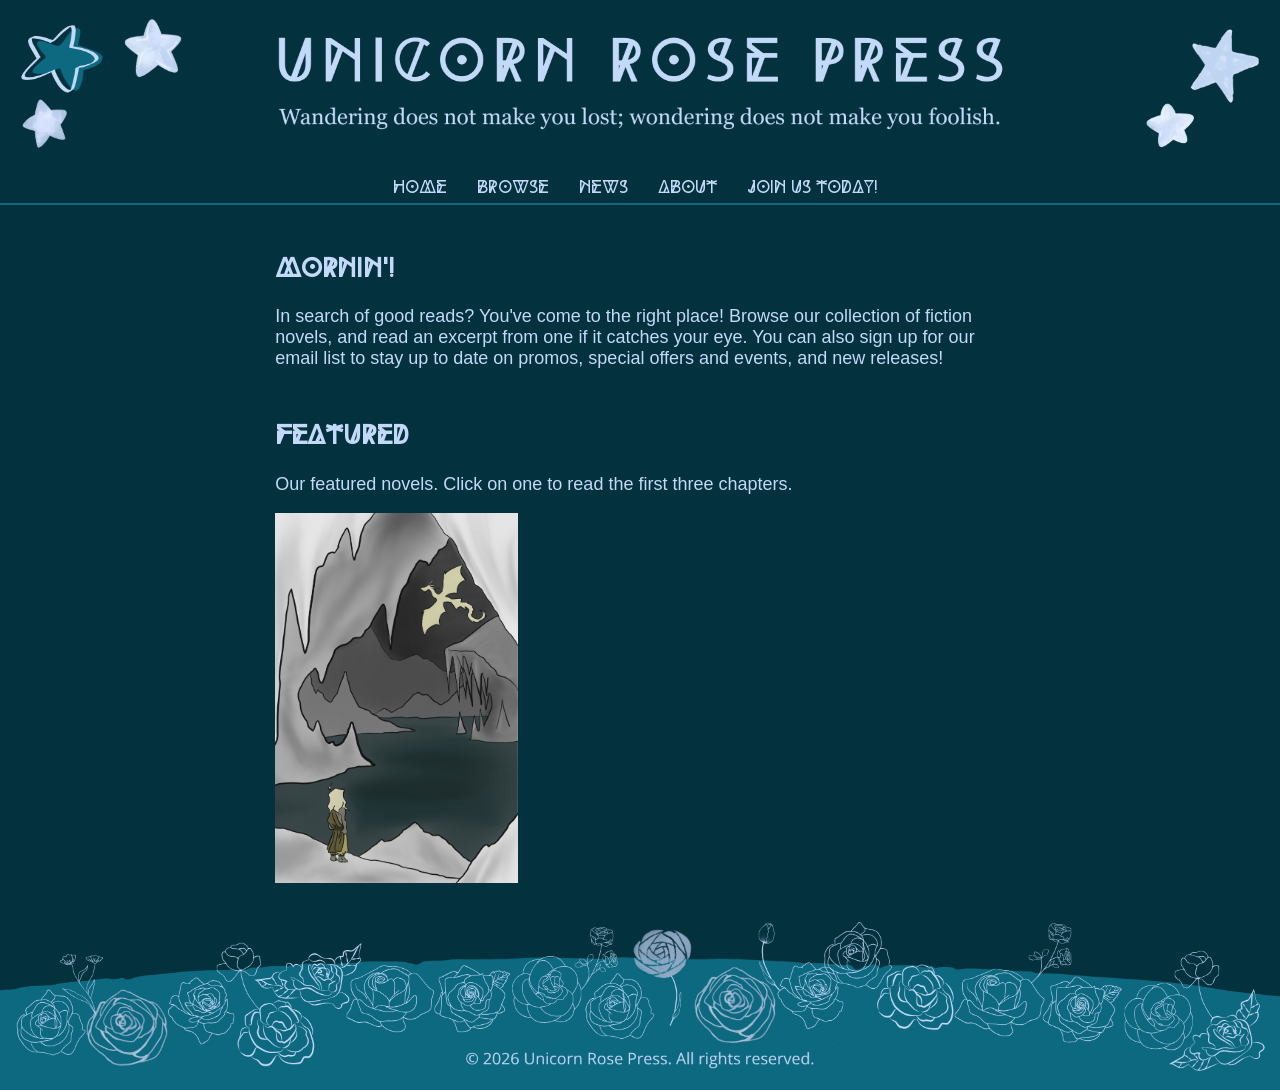
<file: index.html>
<!DOCTYPE html>
<html>
    <head>
        <meta charset="UTF-8">
        <title>Unicorn Rose Press</title>
        <link rel="stylesheet" href="css/rose.css">
    </head>

    <body>
        <header>
            <img src="imgs/Header.png" alt="unicorn rose press page header">
        </header>

        <div class="sticky">
            <nav>
                <ul>
                    <li><a href="index.html">Home</a></li>
                    <li><a href="browse.html">Browse</a></li>
                    <li><a href="news.html">News</a></li>
                    <li><a href="about.html">About</a></li>
                    <li><a href="join.html">Join Us Today!</a></li>
                </ul>
            </nav>
        </div>

        <main>
            <section id="mornin">
                <h2>Mornin&apos;!</h2>
                <p>
                    In search of good reads? You&apos;ve come to the right
                    place! Browse our collection of fiction novels, and read
                    an excerpt from one if it catches your eye. You can also
                    sign up for our email list to stay up to date on promos,
                    special offers and events, and new releases!
                </p>
            </section>

            <section id="featured">
                <h2>Featured</h2>
                <p>
                    Our featured novels. Click on one to read the first three chapters.
                </p>
                <div class="gallery">
                    <img src="imgs/DragonBlood.png" alt="dragon blood front cover">
                </div>
            </section>
        </main>

        <footer>
            <img src="imgs/Footer.png" alt="footer with copyright">
        </footer>

        <script src="js/rose.js"></script>
    </body>
</html>
</file>
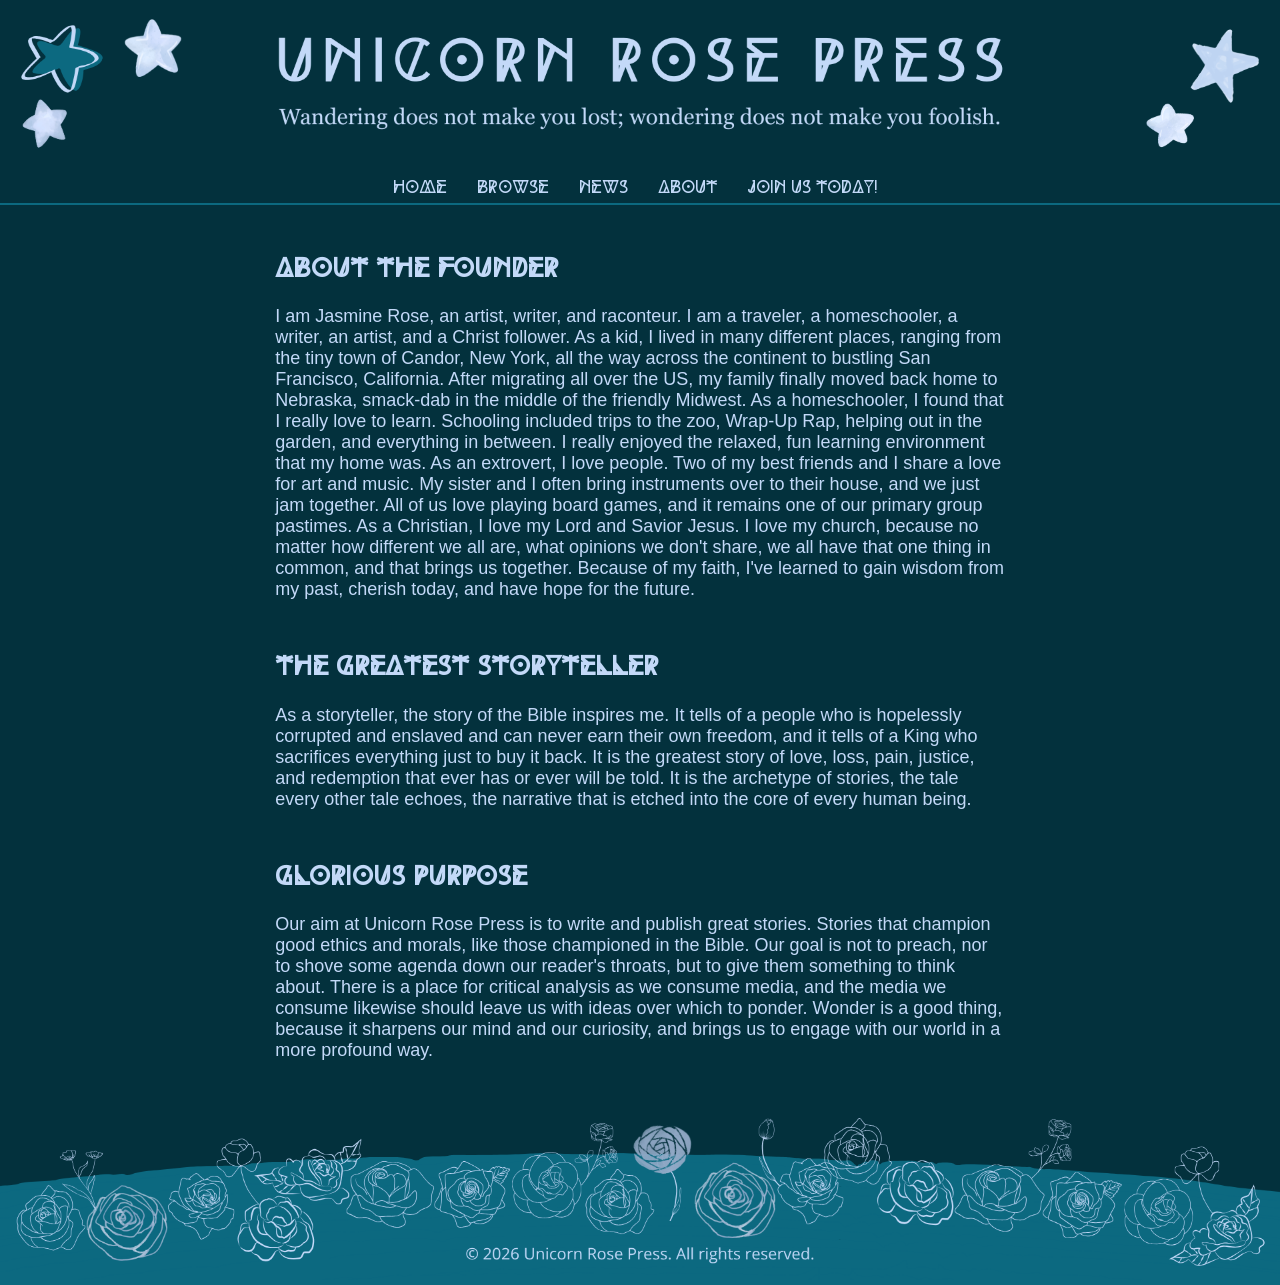
<file: about.html>
<!DOCTYPE html>
<html>
    <head>
        <meta charset="UTF-8">
        <title>Unicorn Rose Press</title>
        <link rel="stylesheet" href="css/rose.css">
    </head>

    <body>
        <header>
            <img src="imgs/Header.png" alt="unicorn rose press page header">
        </header>

        <div class="sticky">
            <nav>
                <ul>
                    <li><a href="index.html">Home</a></li>
                    <li><a href="browse.html">Browse</a></li>
                    <li><a href="news.html">News</a></li>
                    <li><a href="about.html">About</a></li>
                    <li><a href="join.html">Join Us Today!</a></li>
                </ul>
            </nav>
        </div>

        <main>
            <section id="founder">
                <h2>About the Founder</h2>
                <p>
                    I am Jasmine Rose, an artist, writer, and raconteur.
                    I am a traveler, a homeschooler, a writer, an artist,
                    and a Christ follower. As a kid, I lived in many
                    different places, ranging from the tiny town of Candor,
                    New York, all the way across the continent to bustling San
                    Francisco, California. After migrating all over the US,
                    my family finally moved back home to Nebraska, smack-dab
                    in the middle of the friendly Midwest. As a homeschooler,
                    I found that I really love to learn. Schooling included
                    trips to the zoo, Wrap-Up Rap, helping out in the garden,
                    and everything in between. I really enjoyed the relaxed,
                    fun learning environment that my home was. As an extrovert,
                    I love people. Two of my best friends and I share a love for
                    art and music. My sister and I often bring instruments over
                    to their house, and we just jam together. All of us love
                    playing board games, and it remains one of our primary group
                    pastimes. As a Christian, I love my Lord and Savior Jesus.
                    I love my church, because no matter how different we all are,
                    what opinions we don&apos;t share, we all have that one thing
                    in common, and that brings us together. Because of my faith,
                    I&apos;ve learned to gain wisdom from my past, cherish today,
                    and have hope for the future.
                </p>
            </section>

            <section id="jesus">
                <h2>The Greatest Storyteller</h2>
                <p>
                    As a storyteller, the story of the Bible inspires me.
                    It tells of a people who is hopelessly corrupted and
                    enslaved and can never earn their own freedom, and it
                    tells of a King who sacrifices everything just to buy
                    it back. It is the greatest story of love, loss, pain,
                    justice, and redemption that ever has or ever will be
                    told. It is the archetype of stories, the tale every 
                    other tale echoes, the narrative that is etched into 
                    the core of every human being.
                </p>
            </section>

            <section id="purpose">
                <h2>Glorious Purpose</h2>
                <p>
                    Our aim at Unicorn Rose Press is to write and publish great
                    stories. Stories that champion good ethics and morals, like
                    those championed in the Bible. Our goal is not to preach,
                    nor to shove some agenda down our reader&apos;s throats, but
                    to give them something to think about. There is a place for
                    critical analysis as we consume media, and the media we consume
                    likewise should leave us with ideas over which to ponder. Wonder
                    is a good thing, because it sharpens our mind and our curiosity,
                    and brings us to engage with our world in a more profound way.
                </p>
            </section>
        </main>

        <footer>
            <img src="imgs/Footer.png" alt="footer with copyright">
        </footer>

        <script src="js/rose.js"></script>
    </body>
</html>
</file>
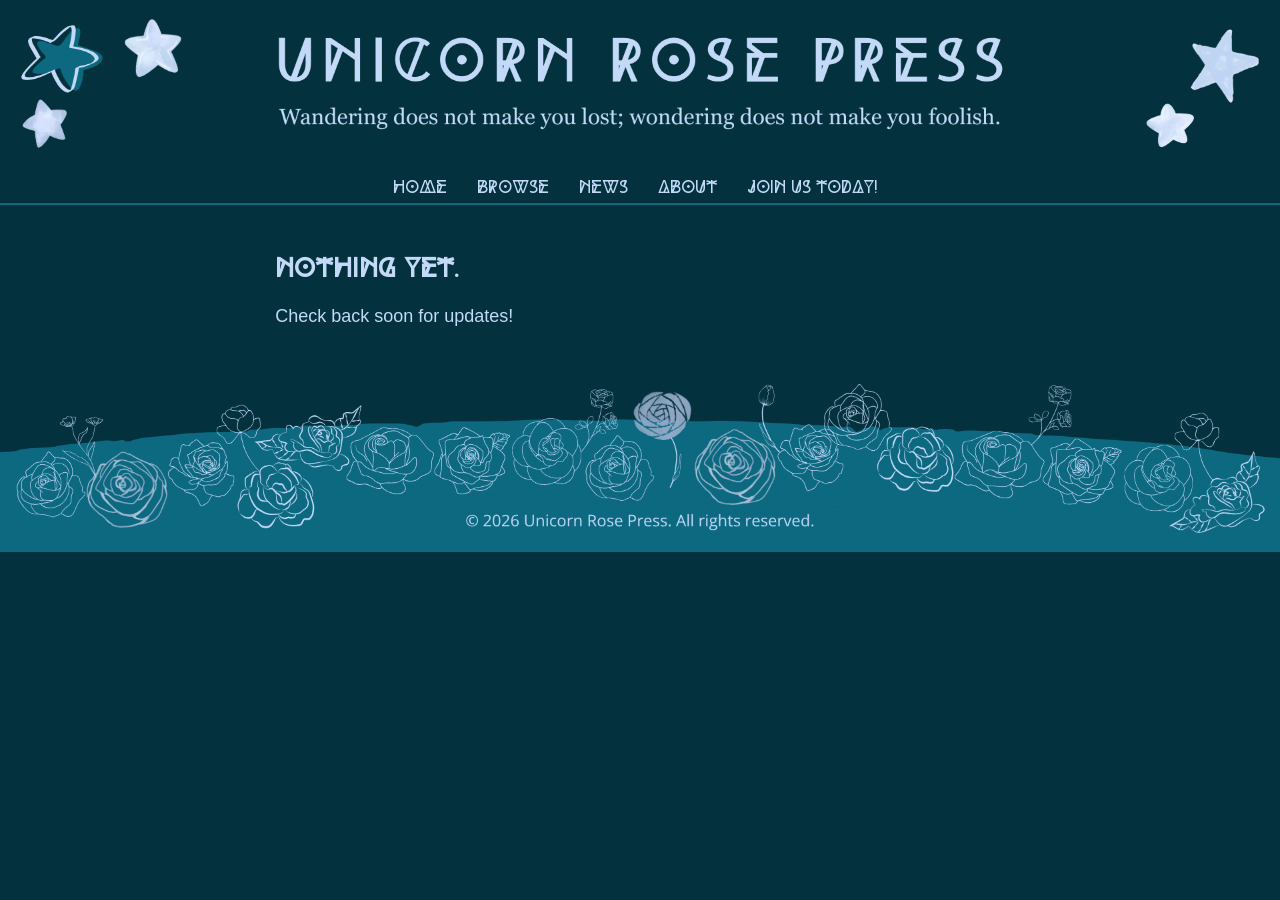
<file: browse.html>
<!DOCTYPE html>
<html>
    <head>
        <meta charset="UTF-8">
        <title>Unicorn Rose Press</title>
        <link rel="stylesheet" href="css/rose.css">
    </head>

    <body>
        <header>
            <img src="imgs/Header.png" alt="unicorn rose press page header">
        </header>

        <div class="sticky">
            <nav>
                <ul>
                    <li><a href="index.html">Home</a></li>
                    <li><a href="browse.html">Browse</a></li>
                    <li><a href="news.html">News</a></li>
                    <li><a href="about.html">About</a></li>
                    <li><a href="join.html">Join Us Today!</a></li>
                </ul>
            </nav>
        </div>

        <main>
            <section id="browse">
                <h2>Nothing yet.</h2>
                <p>
                    Check back soon for updates!
                </p>
            </section>
        </main>

        <footer>
            <img src="imgs/Footer.png" alt="footer with copyright">
        </footer>

        <script src="js/rose.js"></script>
    </body>
</html>
</file>
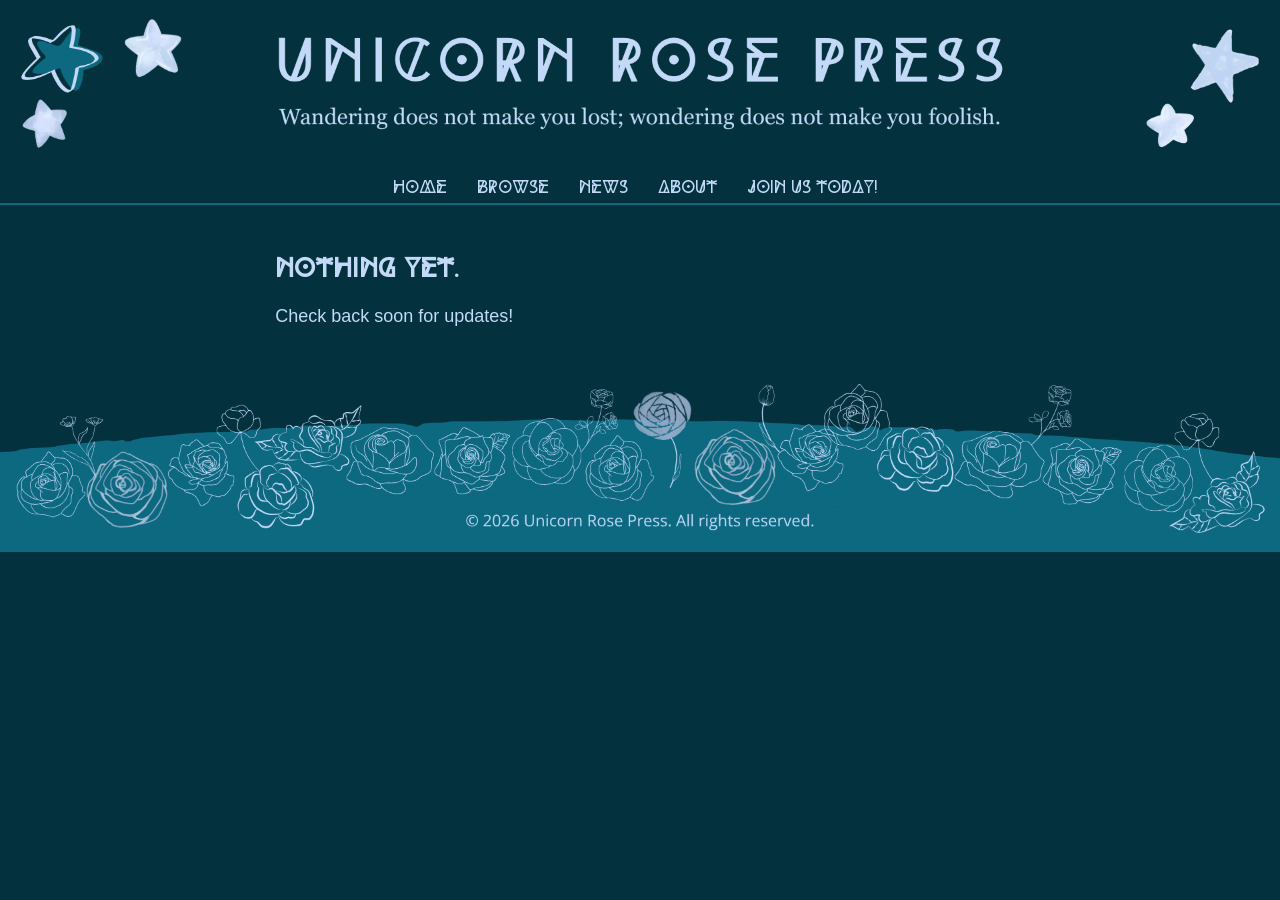
<file: join.html>
<!DOCTYPE html>
<html>
    <head>
        <meta charset="UTF-8">
        <title>Unicorn Rose Press</title>
        <link rel="stylesheet" href="css/rose.css">
    </head>

    <body>
        <header>
            <img src="imgs/Header.png" alt="unicorn rose press page header">
        </header>

        <div class="sticky">
            <nav>
                <ul>
                    <li><a href="index.html">Home</a></li>
                    <li><a href="browse.html">Browse</a></li>
                    <li><a href="news.html">News</a></li>
                    <li><a href="about.html">About</a></li>
                    <li><a href="join.html">Join Us Today!</a></li>
                </ul>
            </nav>
        </div>

        <main>
            <section id="join">
                <h2>Nothing yet.</h2>
                <p>
                    Check back soon for updates!
                </p>
            </section>
        </main>

        <footer>
            <img src="imgs/Footer.png" alt="footer with copyright">
        </footer>

        <script src="js/rose.js"></script>
    </body>
</html>
</file>
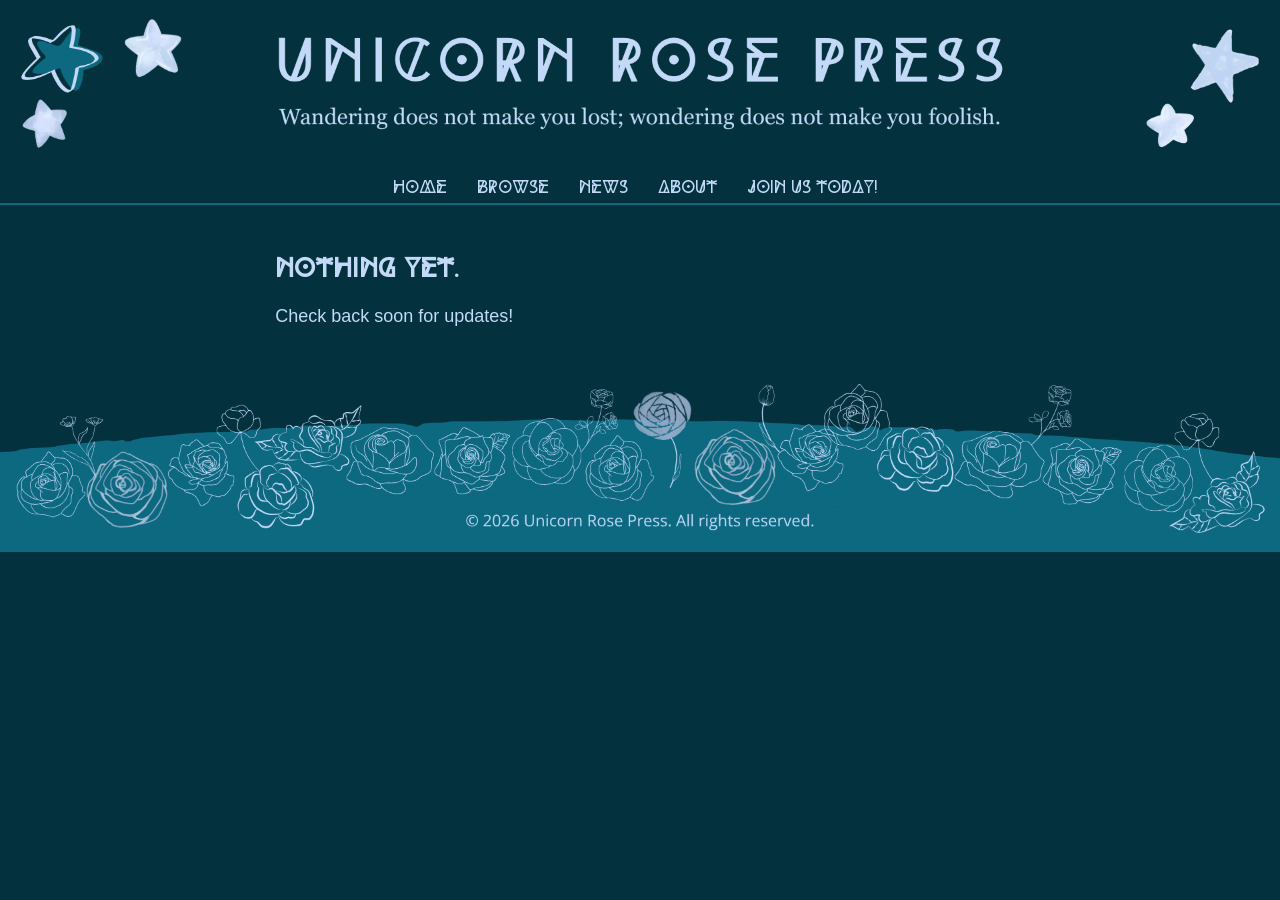
<file: news.html>
<!DOCTYPE html>
<html>
    <head>
        <meta charset="UTF-8">
        <title>Unicorn Rose Press</title>
        <link rel="stylesheet" href="css/rose.css">
    </head>

    <body>
        <header>
            <img src="imgs/Header.png" alt="unicorn rose press page header">
        </header>

        <div class="sticky">
            <nav>
                <ul>
                    <li><a href="index.html">Home</a></li>
                    <li><a href="browse.html">Browse</a></li>
                    <li><a href="news.html">News</a></li>
                    <li><a href="about.html">About</a></li>
                    <li><a href="join.html">Join Us Today!</a></li>
                </ul>
            </nav>
        </div>

        <main>
            <section id="news">
                <h2>Nothing yet.</h2>
                <p>
                    Check back soon for updates!
                </p>
            </section>
        </main>

        <footer>
            <img src="imgs/Footer.png" alt="footer with copyright">
        </footer>

        <script src="js/rose.js"></script>
    </body>
</html>
</file>
<file: css/rose.css>
@font-face {
    font-family: 'High Tide Geometric';
    src: url('../fonts/HighTide.woff2') format('woff2');
    font-weight: normal;
    font-style: normal;
}

html {
    scroll-padding-top: 42px;
}

body {
    display: flex;
    flex-direction: column;
    align-items: center;
    margin: 0;
    color: #c3d9f8;
    background-color: #03313d;
    font-size: large;
    font-family: 'Segoe UI', Tahoma, Verdana, sans-serif;
}

header {
    width: 100%;
}

main {
    width: 57%;
    margin: 20px 0px;
}

footer {
    background-color: #0c6980;
}

nav {
    width: 100%;
    background-color: #03313d;

    display: flex;
    justify-content: center;
    
    list-style-type: none;
}

nav ul {
    display: flex;
    list-style: none;
    padding: 0;
    margin: 0;
}

a {
    border-radius: 20px;
	margin-right: 10px;
	padding: 5px 10px 10px;
	text-decoration: none;
	font-family: 'High Tide Geometric', Georgia, 'Times New Roman', Times, serif;
	color: #c3d9f8;
}

a:hover {
	background-color: #c3d9f8;
    color: #0c6980;
    cursor: pointer;
}

section {
    padding-bottom: 2%;
}

h2, h3 {
    font-family: 'High Tide Geometric', Georgia, 'Times New Roman', Times, serif;
}

img {
    width: 100%;
}

.sticky	{
    position: sticky;
    top: 0px;
    z-index: 1;
    width: 100%;

    margin-bottom: 10px;
    border-bottom: 2px solid #0c6980;
    padding: 5px 0px;

    background-color: #03313d;
}

.gallery {
    display: grid;
    grid-template-columns: 1fr 1fr 1fr;
}
</file>
